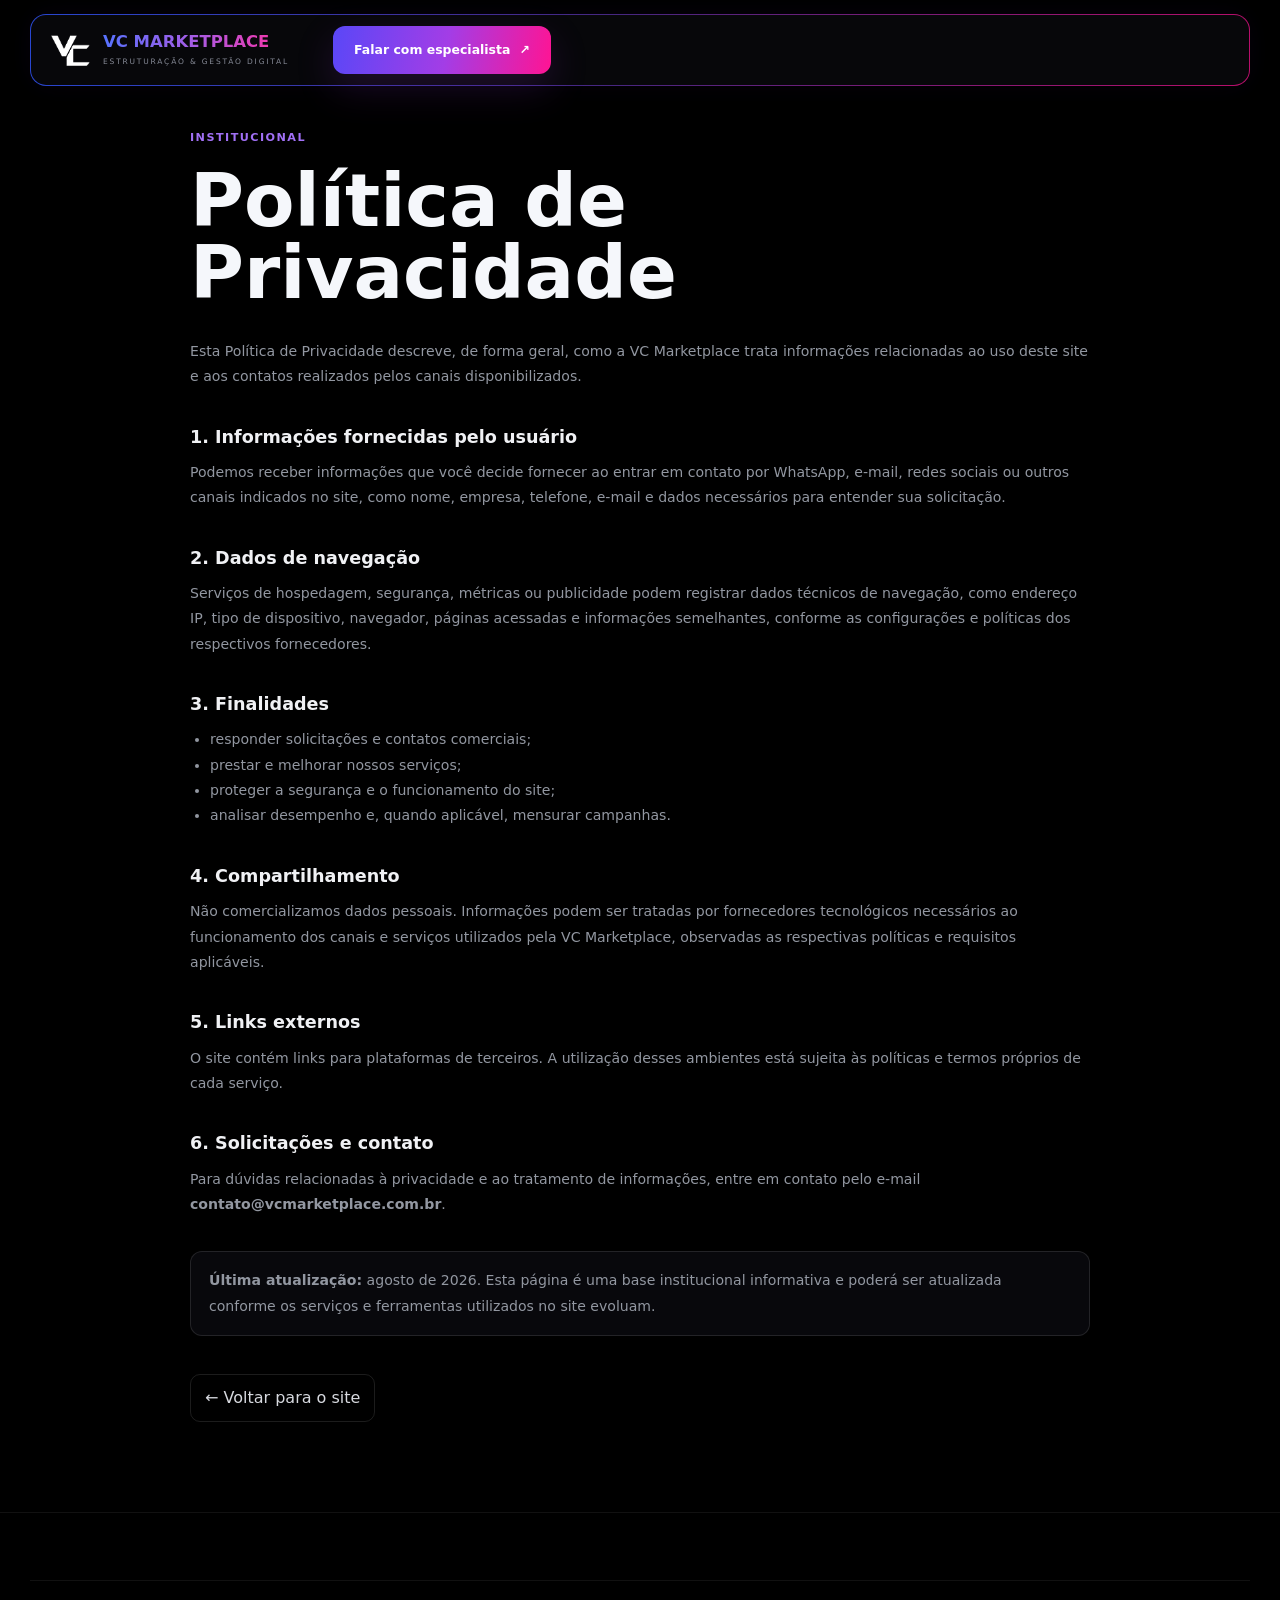
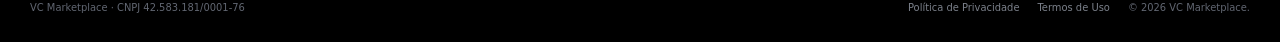
<file: privacidade.html>
<!doctype html><html lang="pt-BR"><head><meta charset="utf-8"><meta name="viewport" content="width=device-width,initial-scale=1"><meta name="robots" content="index,follow"><link rel="icon" href="assets/logo.png"><link rel="stylesheet" href="style.css?v=7"><title>Política de Privacidade | VC Marketplace</title><style>.legal-page{padding:130px 0 90px;min-height:80vh}.legal-shell{max-width:900px}.legal-shell .kicker{display:block;margin-bottom:18px}.legal-shell h1{font-size:clamp(2.4rem,6vw,4.6rem);line-height:.98;margin:0 0 30px}.legal-shell h2{font-size:1.1rem;margin:34px 0 10px;color:#f0f1f4}.legal-shell p,.legal-shell li{color:#9297a1;line-height:1.8;font-size:.88rem}.legal-shell ul{padding-left:20px}.legal-back{display:inline-flex;margin-top:38px;color:#d7d9df;text-decoration:none;border:1px solid var(--line);padding:11px 14px;border-radius:10px}.legal-note{margin-top:34px;padding:16px 18px;border:1px solid var(--line);border-radius:12px;background:#08080c}</style></head><body><div class="page-glow page-glow--top"></div><header class="header"><div class="container nav"><a class="brand" href="index.html"><img src="assets/logo.png" class="brand__mark" alt=""><div class="brand__text"><strong>VC MARKETPLACE</strong><span>ESTRUTURAÇÃO &amp; GESTÃO DIGITAL</span></div></a><a class="btn btn--primary nav__cta" href="index.html#contato">Falar com especialista <span>↗</span></a></div></header><main class="legal-page"><div class="container legal-shell"><span class="kicker">INSTITUCIONAL</span><h1>Política de Privacidade</h1><p>Esta Política de Privacidade descreve, de forma geral, como a VC Marketplace trata informações relacionadas ao uso deste site e aos contatos realizados pelos canais disponibilizados.</p><h2>1. Informações fornecidas pelo usuário</h2><p>Podemos receber informações que você decide fornecer ao entrar em contato por WhatsApp, e-mail, redes sociais ou outros canais indicados no site, como nome, empresa, telefone, e-mail e dados necessários para entender sua solicitação.</p><h2>2. Dados de navegação</h2><p>Serviços de hospedagem, segurança, métricas ou publicidade podem registrar dados técnicos de navegação, como endereço IP, tipo de dispositivo, navegador, páginas acessadas e informações semelhantes, conforme as configurações e políticas dos respectivos fornecedores.</p><h2>3. Finalidades</h2><ul><li>responder solicitações e contatos comerciais;</li><li>prestar e melhorar nossos serviços;</li><li>proteger a segurança e o funcionamento do site;</li><li>analisar desempenho e, quando aplicável, mensurar campanhas.</li></ul><h2>4. Compartilhamento</h2><p>Não comercializamos dados pessoais. Informações podem ser tratadas por fornecedores tecnológicos necessários ao funcionamento dos canais e serviços utilizados pela VC Marketplace, observadas as respectivas políticas e requisitos aplicáveis.</p><h2>5. Links externos</h2><p>O site contém links para plataformas de terceiros. A utilização desses ambientes está sujeita às políticas e termos próprios de cada serviço.</p><h2>6. Solicitações e contato</h2><p>Para dúvidas relacionadas à privacidade e ao tratamento de informações, entre em contato pelo e-mail <strong>contato@vcmarketplace.com.br</strong>.</p><div class="legal-note"><p><strong>Última atualização:</strong> agosto de 2026. Esta página é uma base institucional informativa e poderá ser atualizada conforme os serviços e ferramentas utilizados no site evoluam.</p></div><a class="legal-back" href="index.html">← Voltar para o site</a></div></main><footer class="footer"><div class="container footer__bottom footer__bottom--legal"><div class="footer__meta">VC Marketplace · CNPJ 42.583.181/0001-76</div><div class="footer__legal-links"><a href="privacidade.html">Política de Privacidade</a><a href="termos.html">Termos de Uso</a><span>© 2026 VC Marketplace.</span></div></div></footer></body></html>
</file>
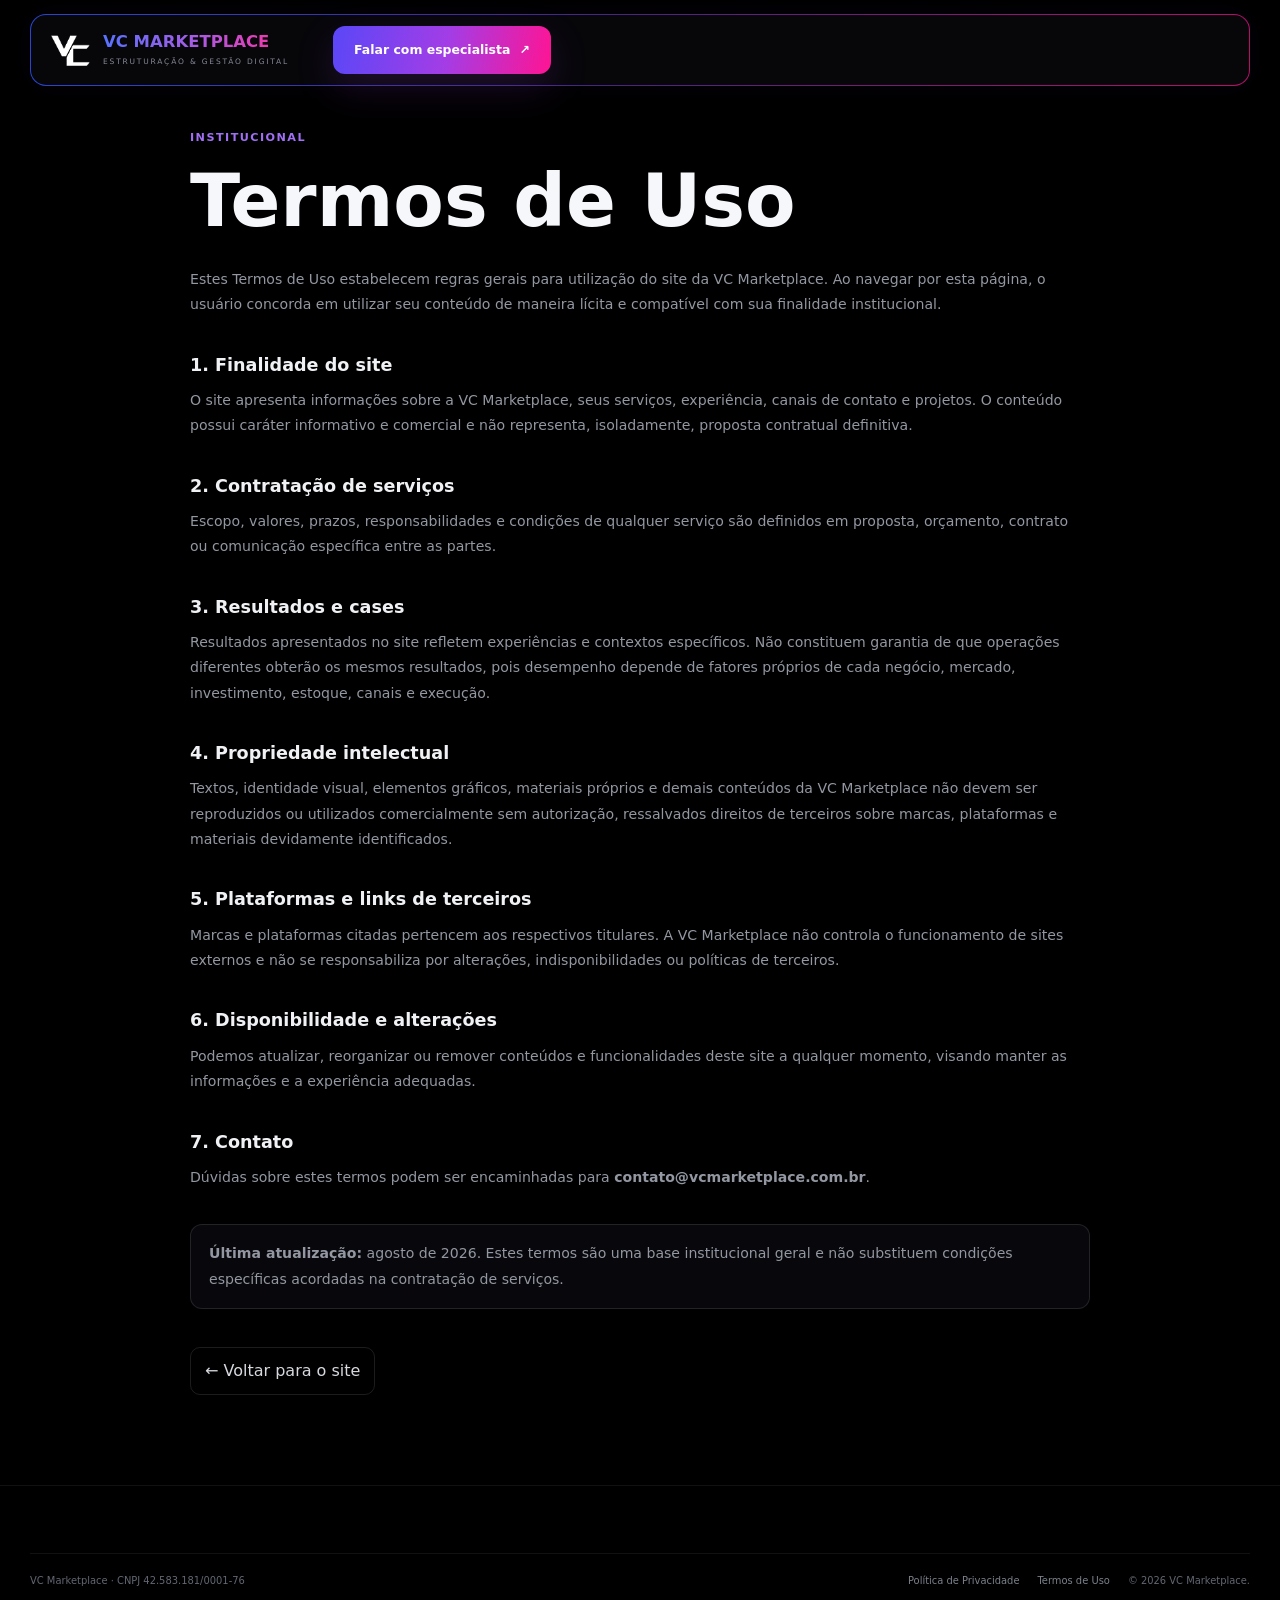
<file: termos.html>
<!doctype html><html lang="pt-BR"><head><meta charset="utf-8"><meta name="viewport" content="width=device-width,initial-scale=1"><meta name="robots" content="index,follow"><link rel="icon" href="assets/logo.png"><link rel="stylesheet" href="style.css?v=7"><title>Termos de Uso | VC Marketplace</title><style>.legal-page{padding:130px 0 90px;min-height:80vh}.legal-shell{max-width:900px}.legal-shell .kicker{display:block;margin-bottom:18px}.legal-shell h1{font-size:clamp(2.4rem,6vw,4.6rem);line-height:.98;margin:0 0 30px}.legal-shell h2{font-size:1.1rem;margin:34px 0 10px;color:#f0f1f4}.legal-shell p,.legal-shell li{color:#9297a1;line-height:1.8;font-size:.88rem}.legal-shell ul{padding-left:20px}.legal-back{display:inline-flex;margin-top:38px;color:#d7d9df;text-decoration:none;border:1px solid var(--line);padding:11px 14px;border-radius:10px}.legal-note{margin-top:34px;padding:16px 18px;border:1px solid var(--line);border-radius:12px;background:#08080c}</style></head><body><div class="page-glow page-glow--top"></div><header class="header"><div class="container nav"><a class="brand" href="index.html"><img src="assets/logo.png" class="brand__mark" alt=""><div class="brand__text"><strong>VC MARKETPLACE</strong><span>ESTRUTURAÇÃO &amp; GESTÃO DIGITAL</span></div></a><a class="btn btn--primary nav__cta" href="index.html#contato">Falar com especialista <span>↗</span></a></div></header><main class="legal-page"><div class="container legal-shell"><span class="kicker">INSTITUCIONAL</span><h1>Termos de Uso</h1><p>Estes Termos de Uso estabelecem regras gerais para utilização do site da VC Marketplace. Ao navegar por esta página, o usuário concorda em utilizar seu conteúdo de maneira lícita e compatível com sua finalidade institucional.</p><h2>1. Finalidade do site</h2><p>O site apresenta informações sobre a VC Marketplace, seus serviços, experiência, canais de contato e projetos. O conteúdo possui caráter informativo e comercial e não representa, isoladamente, proposta contratual definitiva.</p><h2>2. Contratação de serviços</h2><p>Escopo, valores, prazos, responsabilidades e condições de qualquer serviço são definidos em proposta, orçamento, contrato ou comunicação específica entre as partes.</p><h2>3. Resultados e cases</h2><p>Resultados apresentados no site refletem experiências e contextos específicos. Não constituem garantia de que operações diferentes obterão os mesmos resultados, pois desempenho depende de fatores próprios de cada negócio, mercado, investimento, estoque, canais e execução.</p><h2>4. Propriedade intelectual</h2><p>Textos, identidade visual, elementos gráficos, materiais próprios e demais conteúdos da VC Marketplace não devem ser reproduzidos ou utilizados comercialmente sem autorização, ressalvados direitos de terceiros sobre marcas, plataformas e materiais devidamente identificados.</p><h2>5. Plataformas e links de terceiros</h2><p>Marcas e plataformas citadas pertencem aos respectivos titulares. A VC Marketplace não controla o funcionamento de sites externos e não se responsabiliza por alterações, indisponibilidades ou políticas de terceiros.</p><h2>6. Disponibilidade e alterações</h2><p>Podemos atualizar, reorganizar ou remover conteúdos e funcionalidades deste site a qualquer momento, visando manter as informações e a experiência adequadas.</p><h2>7. Contato</h2><p>Dúvidas sobre estes termos podem ser encaminhadas para <strong>contato@vcmarketplace.com.br</strong>.</p><div class="legal-note"><p><strong>Última atualização:</strong> agosto de 2026. Estes termos são uma base institucional geral e não substituem condições específicas acordadas na contratação de serviços.</p></div><a class="legal-back" href="index.html">← Voltar para o site</a></div></main><footer class="footer"><div class="container footer__bottom footer__bottom--legal"><div class="footer__meta">VC Marketplace · CNPJ 42.583.181/0001-76</div><div class="footer__legal-links"><a href="privacidade.html">Política de Privacidade</a><a href="termos.html">Termos de Uso</a><span>© 2026 VC Marketplace.</span></div></div></footer></body></html>
</file>
<file: style.css>
:root{
  --bg:#000;
  --surface:#08080b;
  --surface-2:#0d0d12;
  --surface-3:#111119;
  --line:rgba(255,255,255,.11);
  --line-soft:rgba(255,255,255,.065);
  --text:#f5f7fb;
  --muted:#9da3af;
  --blue:#3156ff;
  --purple:#8d4cff;
  --pink:#ff1493;
  --green:#23d991;
  --radius:24px;
  --shadow:0 30px 80px rgba(0,0,0,.48);
}

*{box-sizing:border-box;margin:0;padding:0}
html{scroll-behavior:smooth;background:#000}
body{font-family:'Inter',system-ui,-apple-system,BlinkMacSystemFont,'Segoe UI',sans-serif;background:#000;color:var(--text);overflow-x:hidden;line-height:1.5;-webkit-font-smoothing:antialiased}
a{color:inherit}
img{max-width:100%;display:block}
button,input,textarea{font:inherit}
::selection{background:rgba(141,76,255,.45);color:#fff}

body::before{content:"";position:fixed;inset:0;z-index:-3;pointer-events:none;background-image:linear-gradient(rgba(255,255,255,.016) 1px,transparent 1px),linear-gradient(90deg,rgba(255,255,255,.016) 1px,transparent 1px);background-size:72px 72px;-webkit-mask-image:linear-gradient(to bottom,rgba(0,0,0,.5),transparent 78%);mask-image:linear-gradient(to bottom,rgba(0,0,0,.5),transparent 78%)}
.page-glow{position:fixed;pointer-events:none;z-index:-2;border-radius:50%;filter:blur(130px);opacity:.14}.page-glow--top{width:650px;height:650px;right:-260px;top:-260px;background:radial-gradient(circle,var(--pink),transparent 66%)}
.scroll-progress{position:fixed;top:0;left:0;width:100%;height:2px;z-index:1000;pointer-events:none}.scroll-progress span{display:block;width:100%;height:100%;transform:scaleX(0);transform-origin:left center;background:linear-gradient(90deg,var(--blue),var(--purple),var(--pink));box-shadow:0 0 18px rgba(141,76,255,.65)}

.container{width:min(1220px,calc(100% - 48px));margin-inline:auto}
.section{padding:132px 0;position:relative}
.gradient-text{background:linear-gradient(90deg,var(--blue) 0%,var(--purple) 48%,var(--pink) 100%);-webkit-background-clip:text;background-clip:text;color:transparent}
.kicker,.eyebrow{display:inline-flex;align-items:center;gap:8px;font-size:.7rem;font-weight:800;letter-spacing:.13em;text-transform:uppercase;color:#a875ff}
.eyebrow{border:1px solid rgba(141,76,255,.48);border-radius:999px;padding:9px 13px;background:rgba(141,76,255,.055);box-shadow:inset 0 0 24px rgba(141,76,255,.025)}
.section-heading{max-width:800px;margin:0 auto 64px;text-align:center}
.section-heading h2{font-size:clamp(2rem,4vw,3.45rem);line-height:1.06;letter-spacing:-.05em;margin:14px 0 16px}
.section-heading p{color:var(--muted);font-size:.98rem}

/* Header — floating navigation */
.header{position:fixed;top:14px;left:0;width:100%;height:72px;z-index:100;pointer-events:none;transition:top .3s ease}
.header .nav{pointer-events:auto}
.nav{position:relative;height:72px;display:flex;align-items:center;gap:32px;padding:0 14px 0 18px;border:1px solid transparent;border-radius:16px;background:linear-gradient(#07070a,#07070a) padding-box,linear-gradient(100deg,rgba(49,86,255,.82),rgba(141,76,255,.5) 48%,rgba(255,20,147,.72)) border-box;box-shadow:0 18px 50px rgba(0,0,0,.46),0 0 28px rgba(141,76,255,.06);backdrop-filter:blur(18px);-webkit-backdrop-filter:blur(18px);transition:background .3s ease,box-shadow .3s ease,transform .3s ease}
.header.scrolled{top:9px;background:transparent;border:0;backdrop-filter:none;-webkit-backdrop-filter:none}
.header.scrolled .nav{background:linear-gradient(rgba(7,7,10,.92),rgba(7,7,10,.92)) padding-box,linear-gradient(100deg,rgba(49,86,255,.72),rgba(141,76,255,.4) 48%,rgba(255,20,147,.62)) border-box;box-shadow:0 18px 55px rgba(0,0,0,.62),0 0 34px rgba(141,76,255,.08)}
.brand{display:flex;align-items:center;gap:11px;text-decoration:none;min-width:max-content}.brand__mark{width:43px;height:43px;object-fit:contain}.brand__text{display:flex;flex-direction:column}.brand__text strong{font-size:1.03rem;line-height:1.05;background:linear-gradient(90deg,#5672ff,#a85be4,#ff31a2);-webkit-background-clip:text;background-clip:text;color:transparent}.brand__text span{font-size:.47rem;letter-spacing:.24em;color:#858995;margin-top:6px}
.nav__menu{display:flex;align-items:center;gap:28px;margin-left:auto}.nav__menu a,.footer nav a{text-decoration:none;color:#aeb1ba;font-size:.8rem;font-weight:600;transition:color .25s ease,transform .25s ease}.nav__menu>a:not(.nav__mobile-cta):hover{color:#fff;transform:translateY(-1px)}.footer nav a:hover{color:#fff}.nav__mobile-cta{display:none}
.nav__cta{margin-left:12px;min-height:48px;border-radius:12px;padding-inline:20px;white-space:nowrap;box-shadow:0 10px 28px rgba(140,61,230,.14),0 0 25px rgba(255,20,147,.06)}
.menu-toggle{display:none;position:relative;width:46px;height:46px;border:0;border-radius:12px;background:transparent;color:#fff;cursor:pointer;place-items:center;flex-shrink:0}.menu-toggle span{position:absolute;width:25px;height:2px;border-radius:999px;background:#f4f4f7;transition:transform .28s ease,opacity .2s ease,top .28s ease}.menu-toggle span:nth-child(1){top:14px}.menu-toggle span:nth-child(2){top:22px}.menu-toggle span:nth-child(3){top:30px}.menu-toggle.is-open span:nth-child(1){top:22px;transform:rotate(45deg)}.menu-toggle.is-open span:nth-child(2){opacity:0}.menu-toggle.is-open span:nth-child(3){top:22px;transform:rotate(-45deg)}

/* Buttons */
.btn{display:inline-flex;align-items:center;justify-content:center;gap:9px;min-height:48px;padding:0 21px;border-radius:12px;text-decoration:none;font-size:.78rem;font-weight:800;transition:transform .25s ease,border-color .25s ease,box-shadow .25s ease,background .25s ease}.btn:hover{transform:translateY(-2px)}.btn--primary{background:linear-gradient(100deg,#5a47f7 0%,#a33de6 52%,#ff1493 100%);color:#fff;box-shadow:0 14px 38px rgba(156,55,220,.17)}.btn--primary:hover{box-shadow:0 18px 45px rgba(255,20,147,.22)}.btn--ghost{border:1px solid rgba(255,255,255,.22);background:rgba(10,10,14,.65);color:#e7e8ec}.btn--ghost:hover{border-color:rgba(141,76,255,.6);background:rgba(141,76,255,.06)}

/* Hero */
.hero{min-height:100svh;padding:138px 0 62px;position:relative;overflow:hidden}.hero::after{content:"";position:absolute;inset:auto 0 0;height:1px;background:linear-gradient(90deg,transparent,var(--line),transparent)}
.hero__ambient{position:absolute;border-radius:50%;pointer-events:none;filter:blur(100px);opacity:.18}.hero__ambient--one{width:520px;height:520px;right:3%;top:8%;background:radial-gradient(circle,rgba(141,76,255,.72),transparent 66%)}.hero__ambient--two{width:340px;height:340px;right:24%;top:30%;background:radial-gradient(circle,rgba(49,86,255,.62),transparent 65%);opacity:.1}
.hero__grid{display:grid;grid-template-columns:.9fr 1.35fr;gap:58px;align-items:center;min-height:690px}
.hero__content{position:relative;z-index:3;max-width:670px}.hero h1{font-size:clamp(3.3rem,5.45vw,5.9rem);line-height:.965;letter-spacing:-.068em;margin:28px 0 25px;max-width:690px}.hero__lead{font-size:1rem;line-height:1.78;color:#a2a6af;max-width:580px}.hero__actions{display:flex;gap:14px;flex-wrap:wrap;margin-top:30px}.hero__trust{display:flex;align-items:center;gap:9px;color:#7f838c;font-size:.78rem;margin-top:25px}.status-dot{width:8px;height:8px;border-radius:50%;display:inline-block;background:var(--green);box-shadow:0 0 13px rgba(35,217,145,.55)}

.hero-visual{position:relative;min-width:0;perspective:1400px;z-index:2;opacity:1;transform-origin:center center}.dashboard-orbit{position:absolute;border-radius:50%;border:1px solid rgba(141,76,255,.14);pointer-events:none}.dashboard-orbit--one{width:570px;height:570px;right:-115px;top:-115px}.dashboard-orbit--two{width:710px;height:710px;right:-185px;top:-185px;border-color:rgba(49,86,255,.08)}
.dashboard{position:relative;z-index:3;padding:18px;border-radius:24px;border:1px solid rgba(255,255,255,.12);background:linear-gradient(145deg,rgba(18,18,26,.97),rgba(7,7,11,.985));box-shadow:0 50px 110px rgba(0,0,0,.62),0 0 70px rgba(141,76,255,.07);overflow:hidden;transform-style:preserve-3d}.dashboard::before{content:"";position:absolute;inset:0;pointer-events:none;background:linear-gradient(115deg,rgba(255,255,255,.05),transparent 24%,transparent 70%,rgba(141,76,255,.045))}.dashboard__topbar{display:flex;align-items:center;justify-content:space-between;padding:2px 3px 16px;border-bottom:1px solid var(--line-soft)}.dashboard__brand{display:flex;align-items:center;gap:9px;font-size:.72rem;font-weight:700;color:#d9dbe0}.dashboard__logo{width:27px;height:27px;border-radius:8px;background:rgba(141,76,255,.09);border:1px solid rgba(141,76,255,.18);display:grid;place-items:center}.dashboard__logo img{width:17px}.dashboard__period{font-size:.55rem;color:#777c87;padding:7px 9px;border:1px solid var(--line-soft);border-radius:7px}.dashboard__period b{font-weight:600;color:#a5a8b0}.dashboard__metrics{display:grid;grid-template-columns:repeat(4,1fr);gap:10px;margin:13px 0}.dashboard__metrics article{min-width:0;border:1px solid var(--line-soft);border-radius:13px;padding:13px;background:linear-gradient(180deg,rgba(255,255,255,.025),rgba(255,255,255,.008));transition:border-color .25s ease,transform .25s ease}.dashboard__metrics article:hover{border-color:rgba(141,76,255,.27);transform:translateY(-2px)}.dashboard__metrics span{display:block;font-size:.53rem;color:#747984}.dashboard__metrics strong{display:block;font-size:1rem;letter-spacing:-.03em;margin:6px 0 4px;white-space:nowrap}.dashboard__metrics small{font-size:.48rem;color:#777c86}.dashboard__metrics small.positive{color:#47d3a1}
.dashboard__content{display:grid;grid-template-columns:1.72fr .78fr;gap:11px}.chart-card,.channel-card{border:1px solid var(--line-soft);background:#0a0a0f;border-radius:14px;position:relative;overflow:hidden}.chart-card{padding:13px;min-height:260px}.chart-card__head,.channel-card__head{display:flex;align-items:center;justify-content:space-between;font-size:.59rem;color:#aeb1b9;font-weight:700}.chart-card__head small,.channel-card__head small{font-size:.48rem;color:#606572;font-weight:500}.chart{width:100%;height:auto;overflow:visible;margin-top:9px}.chart-grid{fill:none;stroke:rgba(255,255,255,.055);stroke-width:1}.chart-area{fill:url(#areaGradient);opacity:.7}.chart-line{fill:none;stroke:url(#lineGradient);stroke-width:4;stroke-linecap:round;stroke-linejoin:round;stroke-dasharray:1;stroke-dashoffset:0}.chart-point{fill:#ff1b9a;filter:drop-shadow(0 0 7px rgba(255,27,154,.7))}.chart-tooltip{position:absolute;right:14px;top:55px;padding:7px 9px;border-radius:9px;border:1px solid rgba(141,76,255,.23);background:rgba(16,10,26,.88);backdrop-filter:blur(10px);display:flex;flex-direction:column;box-shadow:0 10px 25px rgba(0,0,0,.26)}.chart-tooltip small{font-size:.42rem;color:#7d828c}.chart-tooltip strong{font-size:.7rem;color:#d8b8ff;margin-top:2px}
.channel-card{padding:13px;display:flex;flex-direction:column;align-items:stretch;justify-content:flex-start}.donut{width:104px;height:104px;border-radius:50%;margin:24px auto 21px;background:conic-gradient(#6651ff 0 58%,#a84be3 58% 82%,#e83ebd 82% 93%,#363643 93% 100%);display:grid;place-items:center;box-shadow:0 0 35px rgba(141,76,255,.1)}.donut div{width:58px;height:58px;border-radius:50%;background:#0a0a0f;border:1px solid rgba(255,255,255,.05)}.channel-list{display:grid;gap:7px}.channel-list span{display:grid;grid-template-columns:8px 1fr auto;align-items:center;gap:7px;font-size:.49rem;color:#9ca1aa}.channel-list i{width:6px;height:6px;border-radius:50%;background:#6651ff}.channel-list span:nth-child(2) i{background:#a84be3}.channel-list span:nth-child(3) i{background:#e83ebd}.channel-list span:nth-child(4) i{background:#4a4a58}.channel-list strong{color:#c7c9cf}.dashboard__footer{display:flex;align-items:center;justify-content:space-between;border-top:1px solid var(--line-soft);margin-top:12px;padding:11px 4px 1px;color:#626772;font-size:.48rem}.dashboard__footer span:first-child{display:flex;align-items:center;gap:7px}.dashboard__footer .status-dot{width:6px;height:6px}
.float-card{position:absolute;z-index:6;display:flex;align-items:center;gap:10px;min-width:177px;padding:11px 13px;border:1px solid rgba(255,255,255,.13);background:rgba(10,10,15,.9);backdrop-filter:blur(14px);border-radius:13px;box-shadow:0 20px 45px rgba(0,0,0,.5)}.float-card--a{left:-31px;bottom:47px}.float-card--b{right:-24px;top:102px}.float-card--c{right:34px;bottom:-24px}.float-icon{width:27px;height:27px;border-radius:8px;display:grid;place-items:center;background:rgba(35,217,145,.09);border:1px solid rgba(35,217,145,.17);color:#4ee7ac;font-size:.65rem}.float-card--b .float-icon{background:rgba(49,86,255,.1);border-color:rgba(49,86,255,.2);color:#7590ff}.float-card--c .float-icon{background:rgba(255,20,147,.08);border-color:rgba(255,20,147,.18);color:#ff6db7}.float-card strong{display:block;font-size:.57rem;color:#d7d9df}.float-card small{display:block;font-size:.46rem;color:#696e79;margin-top:2px}

/* Platform marquee */
.platform-strip{margin-top:74px;text-align:center;position:relative;z-index:4}.platform-strip__label{font-size:.61rem;letter-spacing:.16em;color:#636873}.platform-marquee{position:relative;margin-top:22px;overflow:hidden;-webkit-mask-image:linear-gradient(90deg,transparent,#000 8%,#000 92%,transparent);mask-image:linear-gradient(90deg,transparent,#000 8%,#000 92%,transparent)}.platform-marquee__track{display:flex;width:max-content;animation:platform-scroll 28s linear infinite}.platform-group{display:flex;align-items:center;gap:48px;padding-right:48px}.platform-item{display:inline-flex;align-items:center;gap:11px;white-space:nowrap;color:#bfc2c9;opacity:.72;transition:opacity .25s ease,transform .25s ease}.platform-item:hover{opacity:1;transform:translateY(-2px)}.platform-item b{font-size:.88rem;font-weight:700}.platform-symbol{width:29px;height:29px;border:1px solid rgba(255,255,255,.12);border-radius:9px;display:grid;place-items:center;font-size:.61rem;font-weight:800;color:#c8cbd2;background:#09090d}.platform-symbol--amazon{font-family:Georgia,serif;font-size:1.05rem;font-weight:700}.platform-symbol--meta{font-size:1.15rem}.platform-symbol--whatsapp{font-size:.85rem}.platform-symbol--bling{font-style:italic}.platform-symbol--magalu{font-size:.7rem}@keyframes platform-scroll{to{transform:translateX(-50%)}}

/* Story */
.story{overflow:hidden}.story__intro{max-width:900px}.story__intro h2{font-size:clamp(3rem,6.1vw,6.25rem);line-height:.97;letter-spacing:-.067em;margin:22px 0 70px}.system-map{display:grid;grid-template-columns:.68fr 1.7fr .75fr;gap:42px;align-items:center;min-height:560px}.pain-list{list-style:none;display:grid;gap:21px}.pain-list li{position:relative;padding-left:28px;color:#9ca1aa;font-size:.8rem;line-height:1.5}.pain-list li::before{content:"×";position:absolute;left:0;top:0;width:17px;height:17px;border:1px solid rgba(255,20,147,.55);border-radius:50%;display:grid;place-items:center;color:#ff1493;font-size:.65rem}.system-map__solution .kicker{margin-bottom:12px}.system-map__solution h3{font-size:clamp(2rem,3.2vw,3.5rem);line-height:.98;letter-spacing:-.055em;margin-bottom:22px}.system-map__solution p{color:#9095a0;font-size:.85rem;line-height:1.75}
.network{height:500px;display:grid;grid-template-columns:112px 1fr 145px;align-items:center;position:relative}.network__column{display:flex;height:440px;flex-direction:column;justify-content:space-between;position:relative;z-index:3}.network__column span{min-height:48px;display:grid;place-items:center;text-align:center;padding:6px;border:1px solid var(--line);border-radius:10px;background:#0d0d13;color:#b7bac1;font-size:.58rem}.network__lines{position:absolute;inset:0;width:100%;height:100%;z-index:1}.network__lines path{fill:none;stroke:url(#netGradient);stroke-width:1.4;stroke-dasharray:.055 .035;stroke-dashoffset:0;opacity:.72}.network__hub{position:absolute;z-index:5;left:50%;top:50%;transform:translate(-50%,-50%);width:76px;height:76px;border-radius:50%;display:grid;place-items:center;background:radial-gradient(circle at 35% 30%,rgba(151,92,255,.86),rgba(72,38,147,.95));border:1px solid rgba(255,255,255,.18);box-shadow:0 0 34px rgba(141,76,255,.35),0 0 0 10px rgba(141,76,255,.035)}.network__hub img{width:43px}.network__pulse{position:absolute;z-index:2;left:50%;top:50%;width:120px;height:120px;border:1px solid rgba(141,76,255,.2);border-radius:50%;transform:translate(-50%,-50%);opacity:0}

/* Solutions */
.solutions{border-top:1px solid var(--line-soft)}.solution-grid{display:grid;grid-template-columns:repeat(4,1fr);gap:16px}.solution-card{min-height:330px;border:1px solid var(--line);background:linear-gradient(180deg,rgba(16,16,22,.92),rgba(8,8,12,.97));border-radius:21px;padding:25px;position:relative;overflow:hidden;transition:transform .35s ease,border-color .35s ease,box-shadow .35s ease}.solution-card::before{content:"";position:absolute;inset:-1px;background:radial-gradient(420px circle at var(--mx,50%) var(--my,0%),rgba(141,76,255,.11),transparent 42%);opacity:0;transition:opacity .35s ease;pointer-events:none}.solution-card::after{content:"";position:absolute;left:0;bottom:0;width:100%;height:2px;background:linear-gradient(90deg,var(--blue),var(--purple),var(--pink));opacity:.85}.solution-card:hover{transform:translateY(-8px);border-color:rgba(141,76,255,.34);box-shadow:0 28px 70px rgba(0,0,0,.4)}.solution-card:hover::before{opacity:1}.solution-icon{width:47px;height:47px;border-radius:13px;display:grid;place-items:center;border:1px solid rgba(141,76,255,.3);background:rgba(141,76,255,.07);color:#b875ff}.solution-icon svg{width:23px;height:23px;fill:none;stroke:currentColor;stroke-width:1.55;stroke-linecap:round;stroke-linejoin:round}.solution-number{position:absolute;right:22px;top:23px;font-size:.56rem;letter-spacing:.15em;color:#515660}.solution-card h3{font-size:1.12rem;margin:21px 0 11px;letter-spacing:-.025em}.solution-card p{color:#9297a2;font-size:.84rem;line-height:1.72}.solution-card a{position:absolute;bottom:25px;left:25px;text-decoration:none;font-size:.74rem;font-weight:700;color:#d7d9df}.solution-card a span{color:#bc6cff;transition:transform .2s ease;display:inline-block}.solution-card:hover a span{transform:translateX(4px)}

/* Process */
.process{border-top:1px solid var(--line-soft)}.process-line{display:grid;grid-template-columns:repeat(5,1fr);position:relative;padding-top:25px}.process-line::before{content:"";position:absolute;left:9%;right:9%;top:38px;height:2px;background:#25252d}.process-line__progress{position:absolute;left:9%;top:38px;height:2px;width:0;background:linear-gradient(90deg,var(--blue),var(--purple),var(--pink));box-shadow:0 0 16px rgba(141,76,255,.6)}.process-line article{text-align:center;position:relative;z-index:2}.process-line article>span{width:28px;height:28px;margin:0 auto 24px;border-radius:50%;display:grid;place-items:center;font-size:.55rem;font-weight:800;color:#fff;background:#171720;border:2px solid #343440;box-shadow:0 0 0 7px #000;transition:border-color .25s ease,box-shadow .25s ease}.process-line article.is-active>span{border-color:#8d4cff;box-shadow:0 0 0 7px #000,0 0 22px rgba(141,76,255,.4)}.process-line h3{font-size:.95rem;margin-bottom:8px}.process-line p{font-size:.77rem;color:#878c96;line-height:1.65;padding-inline:8px}

/* Cases */
.cases{border-top:1px solid var(--line-soft);overflow:hidden}.case-grid{display:grid;grid-template-columns:1fr 1fr;gap:20px;perspective:1500px}.case-card{--case-x:50%;--case-y:50%;display:grid;grid-template-columns:.92fr 1.08fr;min-height:390px;border:1px solid var(--line);background:#09090d;border-radius:23px;overflow:hidden;position:relative;transform-style:preserve-3d;transition:border-color .35s ease,box-shadow .35s ease}.case-card::before{content:"";position:absolute;inset:0;z-index:4;pointer-events:none;background:radial-gradient(500px circle at var(--case-x) var(--case-y),rgba(141,76,255,.12),transparent 40%);opacity:0;transition:opacity .35s ease}.case-card:hover{border-color:rgba(141,76,255,.38);box-shadow:0 30px 80px rgba(0,0,0,.42)}.case-card:hover::before{opacity:1}.case-card__image{position:relative;min-height:100%;overflow:hidden;background:#060609}.case-card__image::after{content:"";position:absolute;inset:0;background:linear-gradient(90deg,transparent 45%,#09090d 100%)}.case-card__image img{width:100%;height:100%;object-fit:cover;filter:saturate(.85) contrast(1.04);transform:scale(1.02);transition:transform .65s cubic-bezier(.2,.8,.2,1),filter .65s ease}.case-card:hover .case-card__image img{transform:scale(1.07);filter:saturate(1) contrast(1.04)}.case-card__index{position:absolute;left:16px;bottom:16px;z-index:3;padding:7px 9px;border-radius:8px;background:rgba(5,5,8,.73);border:1px solid rgba(255,255,255,.1);backdrop-filter:blur(10px);font-size:.5rem;letter-spacing:.12em;color:#a9adb6}.case-card__body{padding:31px;display:flex;flex-direction:column;justify-content:center;position:relative;z-index:5}.case-tag{font-size:.62rem;letter-spacing:.13em;font-weight:800;color:#b367ff}.case-card h3{font-size:1.01rem;margin:8px 0 24px;color:#d5d7dc}.case-metric{display:flex;align-items:flex-end;gap:13px;flex-wrap:wrap;margin-bottom:17px}.case-metric strong{font-size:1.63rem;line-height:1;background:linear-gradient(90deg,#3c68ff,#cf48df,#ff1493);-webkit-background-clip:text;background-clip:text;color:transparent}.case-metric strong span{font-size:.6rem}.case-metric>span{color:#666a74}.case-metric--single strong{font-size:1.28rem;line-height:1.05}.case-card p{font-size:.78rem;line-height:1.72;color:#8d929b}.case-chips{display:flex;flex-wrap:wrap;gap:6px;margin-top:17px}.case-chips span{font-size:.52rem;color:#9499a3;border:1px solid var(--line-soft);background:#0d0d12;border-radius:999px;padding:5px 8px}.case-card a{margin-top:20px;align-self:flex-start;border:1px solid var(--line);border-radius:9px;padding:9px 12px;text-decoration:none;font-size:.67rem;font-weight:700;color:#d5d8de;transition:border-color .25s ease,background .25s ease}.case-card a:hover{border-color:rgba(141,76,255,.45);background:rgba(141,76,255,.07)}

/* About */
.about{border-top:1px solid var(--line-soft)}.about__grid{display:grid;grid-template-columns:.72fr 1.35fr;gap:80px;align-items:center}.about__visual{display:flex;justify-content:center}.profile-card{position:relative;width:min(100%,380px);aspect-ratio:.93;border:1px solid rgba(141,76,255,.32);border-radius:24px;overflow:hidden;background:radial-gradient(circle at 25% 15%,rgba(49,86,255,.18),transparent 45%),#08080b;box-shadow:0 35px 100px rgba(0,0,0,.55),0 0 55px rgba(141,76,255,.08)}.profile-card::after{content:"";position:absolute;inset:auto -30% -48% -30%;height:70%;background:radial-gradient(circle,rgba(141,76,255,.23),transparent 64%)}.profile-card>img{width:100%;height:100%;object-fit:cover;position:relative;z-index:1}.profile-card__brand{position:absolute;left:18px;bottom:18px;z-index:3;width:58px;height:58px;border-radius:15px;display:grid;place-items:center;background:rgba(6,6,10,.72);border:1px solid rgba(141,76,255,.3);backdrop-filter:blur(12px)}.profile-card__brand img{width:35px}.about__content h2{font-size:clamp(2.5rem,4.5vw,4.6rem);line-height:1;letter-spacing:-.055em;margin:15px 0 24px}.about__content>p{font-size:.94rem;line-height:1.82;color:#a0a5af;max-width:760px;margin-bottom:12px}.about__stats{display:grid;grid-template-columns:repeat(3,1fr);gap:18px;margin-top:35px}.about__stats div{border-top:1px solid var(--line);padding-top:18px}.about__stats strong{display:block;font-size:1.55rem;background:linear-gradient(90deg,#4670ff,#c748dc,#ff1493);-webkit-background-clip:text;background-clip:text;color:transparent}.about__stats span{display:block;color:#777d88;font-size:.69rem;margin-top:4px}

/* FAQ */
.faq{border-top:1px solid var(--line-soft)}.faq-grid{display:grid;grid-template-columns:1fr 1fr;gap:14px}.faq-column{display:grid;gap:14px;align-content:start}details{border:1px solid var(--line);border-radius:15px;background:#09090d;overflow:hidden;transition:border-color .25s ease,background .25s ease}details:hover,details[open]{border-color:rgba(141,76,255,.25);background:#0b0b10}summary{list-style:none;cursor:pointer;padding:20px 22px;display:flex;align-items:center;justify-content:space-between;gap:20px;font-size:.83rem;font-weight:700;color:#d7d9df}summary::-webkit-details-marker{display:none}summary span{width:27px;height:27px;border-radius:7px;display:grid;place-items:center;background:#13131a;color:#8d929d;font-size:1rem;transition:transform .25s ease,background .25s ease}details[open] summary span{transform:rotate(45deg);background:rgba(141,76,255,.12);color:#c08cff}details p{padding:16px 22px 20px;color:#8c919c;font-size:.78rem;line-height:1.72;border-top:1px solid var(--line-soft)}

/* CTA */
.cta-section{padding-top:82px}.cta-card{position:relative;display:flex;align-items:center;justify-content:space-between;gap:40px;border:1px solid rgba(141,76,255,.18);border-radius:24px;padding:40px 42px;background:linear-gradient(105deg,#0b0b11 0%,#0d0914 55%,#170613 100%);overflow:hidden}.cta-card::after{content:"";position:absolute;width:300px;height:300px;border-radius:50%;right:-90px;top:-150px;background:radial-gradient(circle,rgba(255,20,147,.23),transparent 66%);filter:blur(10px)}.cta-card>div,.cta-card>a{position:relative;z-index:2}.cta-card h2{font-size:clamp(1.8rem,3vw,2.8rem);letter-spacing:-.04em;margin:8px 0}.cta-card p{color:#8d929c;max-width:710px;font-size:.87rem}.contact-row{display:grid;grid-template-columns:repeat(4,1fr);border:1px solid var(--line);border-radius:18px;margin-top:16px;overflow:hidden}.contact-row a{padding:18px 20px;text-decoration:none;background:#07070a;border-right:1px solid var(--line-soft);transition:background .25s ease}.contact-row a:hover{background:#0a0a0f}.contact-row a:last-child{border-right:0}.contact-row span{display:block;color:#686e79;font-size:.61rem;margin-bottom:3px}.contact-row strong{font-size:.71rem;color:#c8cbd2;font-weight:600;word-break:break-word}

/* Footer */
.footer{border-top:1px solid var(--line-soft);padding:34px 0 24px}.footer__top{display:flex;align-items:center;justify-content:space-between;gap:30px}.footer nav{display:flex;gap:24px}.footer__bottom{display:flex;justify-content:space-between;gap:25px;border-top:1px solid var(--line-soft);margin-top:25px;padding-top:20px;color:#616671;font-size:.62rem}

/* Animation helpers */
.reveal{will-change:transform,opacity}.hero-animate{will-change:transform,opacity}

@media (max-width:1180px){
  .hero__grid{grid-template-columns:.88fr 1.22fr;gap:38px}.float-card--a{left:-10px}.float-card--b{right:-8px}.float-card--c{right:20px}.dashboard__metrics strong{font-size:.91rem}.system-map{grid-template-columns:.7fr 1.55fr .75fr;gap:28px}
}

@media (max-width:1040px){
  .hero{padding-top:125px}.hero__grid{grid-template-columns:1fr;gap:65px;min-height:auto}.hero__content{max-width:800px}.hero-visual{max-width:900px;width:100%;margin-inline:auto}.system-map{grid-template-columns:1fr}.system-map__left,.system-map__solution{max-width:760px}.network{max-width:800px;margin-inline:auto;width:100%}.solution-grid{grid-template-columns:1fr 1fr}.case-card{grid-template-columns:1fr}.case-card__image{height:285px}.case-card__image::after{background:linear-gradient(180deg,transparent 55%,#09090d 100%)}.case-card__index{top:16px;bottom:auto}.about__grid{grid-template-columns:.8fr 1.2fr;gap:45px}.nav__menu{display:none}.menu-toggle{display:grid;margin-left:auto}.nav__cta{display:none}.nav__menu.active{position:absolute;display:flex;flex-direction:column;align-items:stretch;gap:4px;top:82px;left:0;right:0;padding:12px;border:1px solid transparent;border-radius:16px;background:linear-gradient(rgba(7,7,10,.98),rgba(7,7,10,.98)) padding-box,linear-gradient(100deg,rgba(49,86,255,.65),rgba(141,76,255,.35),rgba(255,20,147,.58)) border-box;box-shadow:0 28px 70px rgba(0,0,0,.72),0 0 32px rgba(141,76,255,.08);backdrop-filter:blur(20px);-webkit-backdrop-filter:blur(20px)}.nav__menu.active>a:not(.nav__mobile-cta){padding:12px 13px;border-radius:10px;font-size:.86rem}.nav__menu.active>a:not(.nav__mobile-cta):hover{background:rgba(255,255,255,.045);transform:none}.nav__mobile-cta{display:flex!important;align-items:center;justify-content:space-between;margin-top:6px;padding:13px 15px!important;border-radius:11px;background:linear-gradient(100deg,#5a47f7 0%,#a33de6 52%,#ff1493 100%);color:#fff!important;font-weight:800!important}.nav__mobile-cta span{font-size:1rem}
}

@media (max-width:760px){
  .container{width:min(100% - 28px,1220px)}.section{padding:94px 0}.header{top:10px;height:66px}.header.scrolled{top:7px}.nav{height:66px;padding:0 10px 0 14px;border-radius:14px;gap:12px}.brand__text strong{font-size:.9rem}.brand__text span{font-size:.42rem}.brand__mark{width:37px;height:37px}.nav__cta{display:none}.menu-toggle{width:42px;height:42px}.menu-toggle span{width:23px}.menu-toggle span:nth-child(1){top:13px}.menu-toggle span:nth-child(2){top:20px}.menu-toggle span:nth-child(3){top:27px}.menu-toggle.is-open span:nth-child(1),.menu-toggle.is-open span:nth-child(3){top:20px}.nav__menu.active{top:74px}.hero{padding:112px 0 52px;min-height:auto}.hero__grid{gap:50px}.hero h1{font-size:clamp(3rem,14vw,4.5rem)}.hero__lead{font-size:.95rem}.dashboard{padding:12px;border-radius:18px;transform:none!important}.dashboard__metrics{grid-template-columns:1fr 1fr}.dashboard__content{grid-template-columns:1fr}.channel-card{min-height:205px;display:grid;grid-template-columns:1fr 110px;grid-template-areas:"head head" "list donut";align-items:center}.channel-card__head{grid-area:head}.donut{grid-area:donut;width:92px;height:92px;margin:5px auto}.donut div{width:52px;height:52px}.channel-list{grid-area:list}.chart-card{min-height:235px}.float-card{display:none}.dashboard-orbit{display:none}.platform-strip{margin-top:52px}.platform-marquee{margin-inline:-14px}.platform-group{gap:34px;padding-right:34px}.platform-item b{font-size:.82rem}.story__intro h2{font-size:clamp(2.65rem,12.7vw,4.2rem);margin-bottom:50px}.network{height:390px;grid-template-columns:88px 1fr 105px}.network__column{height:350px}.network__column span{font-size:.53rem;min-height:40px;padding:5px}.network__hub{width:58px;height:58px}.network__hub img{width:31px}.solution-grid{grid-template-columns:1fr}.solution-card{min-height:285px}.process-line{grid-template-columns:1fr;gap:0;padding-top:0}.process-line::before,.process-line__progress{top:0;bottom:0;left:16px;right:auto;width:2px;height:auto}.process-line article{text-align:left;padding:0 0 34px 58px}.process-line article>span{position:absolute;left:3px;top:0;margin:0}.case-grid{grid-template-columns:1fr}.about__grid{grid-template-columns:1fr}.profile-card{max-width:360px}.about__stats{grid-template-columns:1fr}.faq-grid{grid-template-columns:1fr}.cta-card{align-items:flex-start;flex-direction:column;padding:30px 24px}.contact-row{grid-template-columns:1fr 1fr}.contact-row a:nth-child(2){border-right:0}.contact-row a:nth-child(-n+2){border-bottom:1px solid var(--line-soft)}.footer__top,.footer__bottom{flex-direction:column;align-items:flex-start}.footer nav{flex-wrap:wrap}.footer__bottom{gap:8px}.menu-toggle{flex-shrink:0}
}

@media (max-width:480px){
  .brand__text{display:flex}.brand__text strong{font-size:.76rem}.brand__text span{font-size:.35rem;letter-spacing:.18em;margin-top:4px}.brand__mark{width:34px;height:34px}.nav{padding-left:11px}.hero__actions .btn{width:100%}.dashboard__metrics strong{font-size:.86rem}.dashboard__metrics article{padding:11px}.dashboard__content{display:block}.channel-card{margin-top:10px;display:grid}.network{grid-template-columns:73px 1fr 92px;height:340px}.network__column{height:305px}.network__column span{font-size:.45rem;border-radius:7px}.network__hub{width:48px;height:48px}.network__hub img{width:26px}.contact-row{grid-template-columns:1fr}.contact-row a{border-right:0!important;border-bottom:1px solid var(--line-soft)}.contact-row a:last-child{border-bottom:0}.case-card__body{padding:25px}.case-metric strong{font-size:1.45rem}
}

@media (prefers-reduced-motion:reduce){
  html{scroll-behavior:auto}.reveal,.hero-animate,.hero-visual{opacity:1!important;transform:none!important}.dashboard,.float-card,.network__lines path,.network__pulse,.platform-marquee__track{transform:none!important;animation:none!important}.process-line__progress{width:82%!important}.btn,.solution-card,.case-card{transition:none!important}.chart-line{stroke-dashoffset:0!important}.scroll-progress{display:none}
}


/* =========================================================
   VC Marketplace — rodada de refinamentos (Atualizações 1–9)
   ========================================================= */

/* 01 — selo do Hero alinhado ao menu flutuante */
.hero-eyebrow{
  border:1px solid transparent;
  border-radius:12px;
  padding:10px 14px;
  background:
    linear-gradient(#07070a,#07070a) padding-box,
    linear-gradient(100deg,rgba(49,86,255,.92),rgba(141,76,255,.78),rgba(255,20,147,.9)) border-box;
  box-shadow:0 0 28px rgba(141,76,255,.07);
}

/* 02 — dashboard: mais respiro e filtro limpo */
.dashboard__period{
  display:inline-flex;
  align-items:center;
  min-height:29px;
  padding:7px 10px;
  white-space:nowrap;
  border-radius:8px;
  background:rgba(255,255,255,.012);
}
.dashboard__metrics{margin:11px 0 22px}
.dashboard__content{margin-top:0}
.chart-tooltip{top:48px}

/* 03 — logos reais, monocromáticos e deslizantes */
.platform-marquee__track{animation-duration:44s}
.platform-group{gap:46px;padding-right:46px}
.platform-item{gap:10px;opacity:.68}
.platform-item b{font-size:.82rem;font-weight:650;color:#c4c7ce}
.platform-logo{
  width:30px;height:30px;display:grid;place-items:center;flex:0 0 30px;
  border:1px solid rgba(255,255,255,.10);border-radius:9px;background:#09090d;
}
.platform-logo img{
  width:18px;height:18px;object-fit:contain;
  filter:grayscale(1) brightness(0) invert(1);
  opacity:.82;
}
.platform-item:hover .platform-logo img{opacity:1}

/* 04 — diagrama problema -> VC -> solução: colunas fixas e centro sempre livre */
.network{grid-template-columns:112px minmax(160px,1fr) 145px}
.network__column--left{grid-column:1}
.network__column--right{grid-column:3}
.network__lines{pointer-events:none}
.network__column span{width:100%;box-sizing:border-box}
.network__hub{pointer-events:none}

/* 05 — ícones: desenhos limpos, mantendo linguagem atual */
.solution-icon svg{overflow:visible}

/* 06 — processo: base mais previsível */
.process-line__progress{z-index:1}
.process-line article{z-index:2}

/* 07 — case Parabellum: números menores e sem quebra ruim */
.case-metric{gap:9px;flex-wrap:nowrap;align-items:baseline}
.case-metric strong{font-size:clamp(1.18rem,1.55vw,1.46rem);white-space:nowrap}
.case-metric strong span{font-size:.46em;margin-left:1px;letter-spacing:-.01em}
.case-metric>span{font-size:.78rem;flex:0 0 auto}
.case-metric--single{flex-wrap:wrap}
.case-metric--single strong{white-space:normal;font-size:1.28rem}

/* 08 — métrica do Sobre */
.about__stats strong{white-space:nowrap}
.about__stats .stat-suffix{font-size:.48em;margin-left:2px;letter-spacing:-.01em}

/* 09 — cinco contatos no rodapé/CTA */
.contact-row{grid-template-columns:repeat(5,1fr)}
.contact-row a{min-width:0}

@media (max-width:1180px){
  .case-metric strong{font-size:1.22rem}
  .case-card__body{padding:26px}
}

@media (max-width:1040px){
  .network__column--left{grid-column:1}
  .network__column--right{grid-column:3}
  .contact-row{grid-template-columns:repeat(3,1fr)}
  .contact-row a{border-bottom:1px solid var(--line-soft)}
  .contact-row a:nth-child(3n){border-right:0}
  .contact-row a:nth-last-child(-n+2){border-bottom:0}
}

@media (max-width:760px){
  .hero-eyebrow{border-radius:10px;padding:9px 12px}
  .dashboard__metrics{margin:10px 0 18px}

  /* Diagrama continua em 3 colunas, sem os cards se sobreporem. */
  .network{grid-template-columns:88px minmax(92px,1fr) 105px}
  .network__column--left{grid-column:1}
  .network__column--right{grid-column:3}

  /* Timeline mobile estática: mais robusta que scrub/width animado. */
  .process-line{grid-template-columns:1fr;gap:0;padding-top:2px}
  .process-line::before{
    top:0;bottom:0;left:17px;right:auto;width:2px;height:auto;
    background:#25252d;
  }
  .process-line__progress{
    top:0;bottom:auto;left:17px;right:auto;width:2px!important;height:100%!important;
    background:linear-gradient(180deg,var(--blue),var(--purple),var(--pink));
    box-shadow:0 0 14px rgba(141,76,255,.35);
  }
  .process-line article{min-height:112px;text-align:left;padding:0 0 32px 60px}
  .process-line article>span{position:absolute;left:4px;top:0;margin:0}
  .process-line article.is-active>span,
  .process-line article>span{border-color:#8d4cff;box-shadow:0 0 0 7px #000,0 0 18px rgba(141,76,255,.28)}
  .process-line h3{padding-top:2px}
  .process-line p{padding-inline:0;max-width:500px}

  .platform-group{gap:34px;padding-right:34px}
  .platform-logo{width:28px;height:28px;flex-basis:28px}
  .platform-logo img{width:17px;height:17px}

  .case-metric{gap:7px}
  .case-metric strong{font-size:clamp(1.05rem,4.6vw,1.28rem)}

  .contact-row{grid-template-columns:1fr 1fr}
  .contact-row a{border-right:1px solid var(--line-soft)!important;border-bottom:1px solid var(--line-soft)!important}
  .contact-row a:nth-child(2n){border-right:0!important}
  .contact-row a:last-child{grid-column:1/-1;border-right:0!important;border-bottom:0!important}
}

@media (max-width:480px){
  .network{grid-template-columns:73px minmax(78px,1fr) 92px}
  .case-metric{gap:5px}
  .case-metric strong{font-size:clamp(.96rem,4.4vw,1.12rem)}
  .case-metric strong span{font-size:.42em}
  .about__stats strong{font-size:1.45rem}
  .contact-row{grid-template-columns:1fr}
  .contact-row a,.contact-row a:nth-child(2n),.contact-row a:last-child{
    grid-column:auto;border-right:0!important;border-bottom:1px solid var(--line-soft)!important
  }
  .contact-row a:last-child{border-bottom:0!important}
}

@media (prefers-reduced-motion:reduce){
  .process-line__progress{width:82%!important}
}
@media (prefers-reduced-motion:reduce) and (max-width:760px){
  .process-line__progress{width:2px!important;height:100%!important}
}

.platform-logo.is-fallback::before{content:"•";font-size:1rem;line-height:1;color:#fff;opacity:.72}


/* =========================================================
   VC Marketplace — V4 | Correções 1–7
   ========================================================= */

/* 01 — faixa de plataformas: assets locais reais, monocromáticos */
.platform-marquee__track{animation-duration:50s}
.platform-item{gap:11px;opacity:.74}
.platform-logo{width:34px;height:30px;flex:0 0 34px;border:0;background:transparent;border-radius:0}
.platform-logo img{width:34px;height:24px;object-fit:contain;filter:none!important;opacity:.84}
.platform-item:hover{opacity:1}
.platform-item:hover .platform-logo img{opacity:1}
.platform-item b{font-size:.8rem;white-space:nowrap}

/* 03 — ícone Crescimento Digital: terceira haste contínua */
.solution-icon svg{shape-rendering:geometricPrecision}

/* 04 — cases com mais presença e simetria */
.case-card{min-height:430px;grid-template-columns:1.08fr 1fr}
.case-card__image{min-width:0}
.case-card__body{padding:34px 32px}
.case-card__image img{object-position:center center}

/* 05 — valores /mês sempre na mesma linha */
.case-metric strong,.about__stats strong{display:inline-flex;align-items:baseline;white-space:nowrap;flex-wrap:nowrap}
.case-metric strong span,.about__stats .stat-suffix{display:inline!important;white-space:nowrap;flex:0 0 auto}
.about__stats .stat-suffix{font-size:.40em;margin-left:3px}

/* 06 — seis contatos na mesma linha em desktop */
.contact-row{grid-template-columns:repeat(6,minmax(0,1fr))}
.contact-row a{padding:18px 16px}
.contact-row strong{font-size:.68rem}

/* 07 — rodapé institucional e jurídico */
.footer{padding:42px 0 26px}
.footer__top--institutional{display:block}
.footer__brand-block{max-width:670px}
.footer__brand-block p{margin:18px 0 0;max-width:650px;color:#7f848e;font-size:.76rem;line-height:1.75}
.footer__bottom--legal{display:flex;align-items:center;justify-content:space-between;gap:28px}
.footer__legal-links{display:flex;align-items:center;justify-content:flex-end;gap:18px;flex-wrap:wrap}
.footer__legal-links a{color:#7b808a;text-decoration:none;transition:color .25s ease}
.footer__legal-links a:hover{color:#fff}
.footer__legal-links span{color:#616671}

@media (max-width:1040px){
  .contact-row{grid-template-columns:repeat(3,1fr)}
  .contact-row a:nth-child(3n){border-right:0!important}
  .contact-row a:nth-child(-n+3){border-bottom:1px solid var(--line-soft)!important}
  .case-card{grid-template-columns:1fr;min-height:0}
  .case-card__image{height:330px}
  .footer__bottom--legal{align-items:flex-start;flex-direction:column}
  .footer__legal-links{justify-content:flex-start}
}
@media (max-width:760px){
  .platform-logo{width:31px;height:27px;flex-basis:31px}
  .platform-logo img{width:31px;height:22px}
  .case-card__image{height:310px}
  .contact-row{grid-template-columns:1fr 1fr}
  .contact-row a:nth-child(3n){border-right:1px solid var(--line-soft)!important}
  .contact-row a:nth-child(2n){border-right:0!important}
  .contact-row a:nth-child(-n+4){border-bottom:1px solid var(--line-soft)!important}
  .contact-row a:nth-last-child(-n+2){border-bottom:0!important}
  .footer__brand-block p{font-size:.73rem}
  .footer__legal-links{gap:10px 16px}
}
@media (max-width:480px){
  .contact-row{grid-template-columns:1fr}
  .contact-row a,.contact-row a:nth-child(2n),.contact-row a:nth-child(3n){border-right:0!important;border-bottom:1px solid var(--line-soft)!important}
  .contact-row a:last-child{border-bottom:0!important}
  .case-card__image{height:280px}
}
.platform-logo img[src*="google.com/s2"]{filter:grayscale(1) brightness(0) invert(1)!important;opacity:.84}


/* =========================================================
   V5 — refinamentos finais de composição e proporção
   ========================================================= */

/* 01 — faixa de plataformas: peso visual consistente */
.platform-item--hostinger .platform-logo img,
.platform-item--cloudflare .platform-logo img{transform:scale(.78)}
.platform-item--shopee .platform-logo img,
.platform-item--magalu .platform-logo img{transform:scale(.90)}
.platform-item--linkedin .platform-logo img{transform:scale(.82)}
.platform-item--google-business .platform-logo img{transform:scale(.86)}

/* 02 — hero: duas linhas limpas no desktop */
@media (min-width:1041px){
  .hero .container{width:min(1500px,calc(100% - 48px))}
  .hero__grid{grid-template-columns:1.18fr 1fr;gap:52px}
  .hero__content{max-width:none}
  .hero h1{font-size:clamp(3.4rem,4.25vw,4.1rem);max-width:none;letter-spacing:-.064em}
  .hero-title-line{display:block;white-space:nowrap}
}

/* 03 — narrativa problema / solução: quebras deliberadas */
@media (min-width:1041px){
  .story .container{width:min(1380px,calc(100% - 48px))}
  .story__intro{max-width:1240px}
  .story__intro h2{font-size:clamp(3.1rem,5vw,4.35rem);max-width:1240px}
  .story__intro h2>span{display:block}
  .story-title-line{white-space:nowrap}
  .system-map{grid-template-columns:.70fr 1.45fr 1.10fr;gap:34px}
  .system-map__solution h3{font-size:clamp(1.70rem,2.15vw,1.95rem);line-height:1.03;letter-spacing:-.045em}
  .solution-title-line{display:block;white-space:nowrap}
}

/* 04 — copy de soluções */
.solutions .section-heading p{max-width:760px;margin-inline:auto}

/* 05 — cases: mais largura, não mais altura */
@media (min-width:1041px){
  .cases .container{width:min(1420px,calc(100% - 48px))}
  .case-grid{gap:22px}
  .case-card{min-height:390px;grid-template-columns:1.13fr .87fr}
  .case-card__body{padding:31px 29px}
  .case-card__image img{object-fit:contain;transform:scale(1);padding:0}
  .case-card:hover .case-card__image img{transform:scale(1.04)}
  .case-card__image::after{background:linear-gradient(90deg,transparent 62%,#09090d 100%)}
}

/* 06 — Sobre: título em uma linha no desktop */
@media (min-width:1041px){
  .about__grid{grid-template-columns:.64fr 1.48fr;gap:64px}
  .about__content h2.about-title-line{font-size:clamp(2.62rem,3.55vw,3.28rem);white-space:nowrap;letter-spacing:-.052em}
}

/* Responsividade: no mobile as quebras voltam a ser naturais */
@media (max-width:1040px){
  .hero-title-line,.story-title-line,.solution-title-line,.about-title-line{white-space:normal!important}
  .hero-title-line{display:block}
  .story__intro h2>span,.solution-title-line{display:block}
  .case-card{min-height:0}
  .case-card__image img{padding:0;object-fit:cover}
}


/* =========================================================
   V6 — últimos ajustes de conteúdo e equilíbrio visual
   ========================================================= */

/* 01 — Sobre: mais presença para a foto no desktop */
@media (min-width:1041px){
  .about .container{width:min(1320px,calc(100% - 48px))}
  .about__grid{grid-template-columns:.78fr 1.42fr;gap:58px}
  .profile-card{width:min(100%,440px)}
}

/* 02 — Problema: composição deliberada em três linhas no desktop */
@media (min-width:1041px){
  .story__intro h2 .story-title-line{display:block;white-space:nowrap}
}

/* 03 — A solução: mais conteúdo sem perder legibilidade */
.system-map__solution>p{max-width:720px;line-height:1.78}

/* =========================================================
   V7 — correções finais de alinhamento e responsividade
   ========================================================= */

/* 01 — Diagrama: colunas externas simétricas para manter o hub no centro visual */
.network{
  grid-template-columns:124px minmax(180px,1fr) 124px;
}
.network__column--left,
.network__column--right{
  width:124px;
}

@media (max-width:1040px){
  .network{grid-template-columns:100px minmax(110px,1fr) 100px}
  .network__column--left,.network__column--right{width:100px}
}

@media (max-width:760px){
  .network{grid-template-columns:84px minmax(92px,1fr) 84px}
  .network__column--left,.network__column--right{width:84px}
}

@media (max-width:480px){
  .network{grid-template-columns:74px minmax(78px,1fr) 74px}
  .network__column--left,.network__column--right{width:74px}
}

/* 02 — Cases: corrigir somente no desktop; mobile permanece como já estava */
@media (min-width:1041px){
  .case-card__image{
    overflow:hidden;
    background:#000;
  }
  .case-card__image img{
    width:100%;
    height:100%;
    display:block;
    object-fit:cover;
    object-position:center center;
    transform:scale(1.015);
    padding:0;
  }
  .case-card:hover .case-card__image img{transform:scale(1.05)}
}

/* 03 — Timeline mobile: linha termina exatamente no passo 05 */
@media (max-width:760px){
  .process-line::before,
  .process-line__progress{
    display:none!important;
  }

  .process-line article{
    position:relative;
  }

  .process-line article:not(:last-child)::after{
    content:"";
    position:absolute;
    left:17px;
    top:28px;
    bottom:-14px;
    width:2px;
    background:linear-gradient(180deg,var(--blue),var(--purple),var(--pink));
    box-shadow:0 0 12px rgba(141,76,255,.24);
    z-index:0;
  }

  .process-line article>span{
    z-index:2;
  }

  .process-line article:last-child{
    padding-bottom:0;
    min-height:auto;
  }
}
</file>
